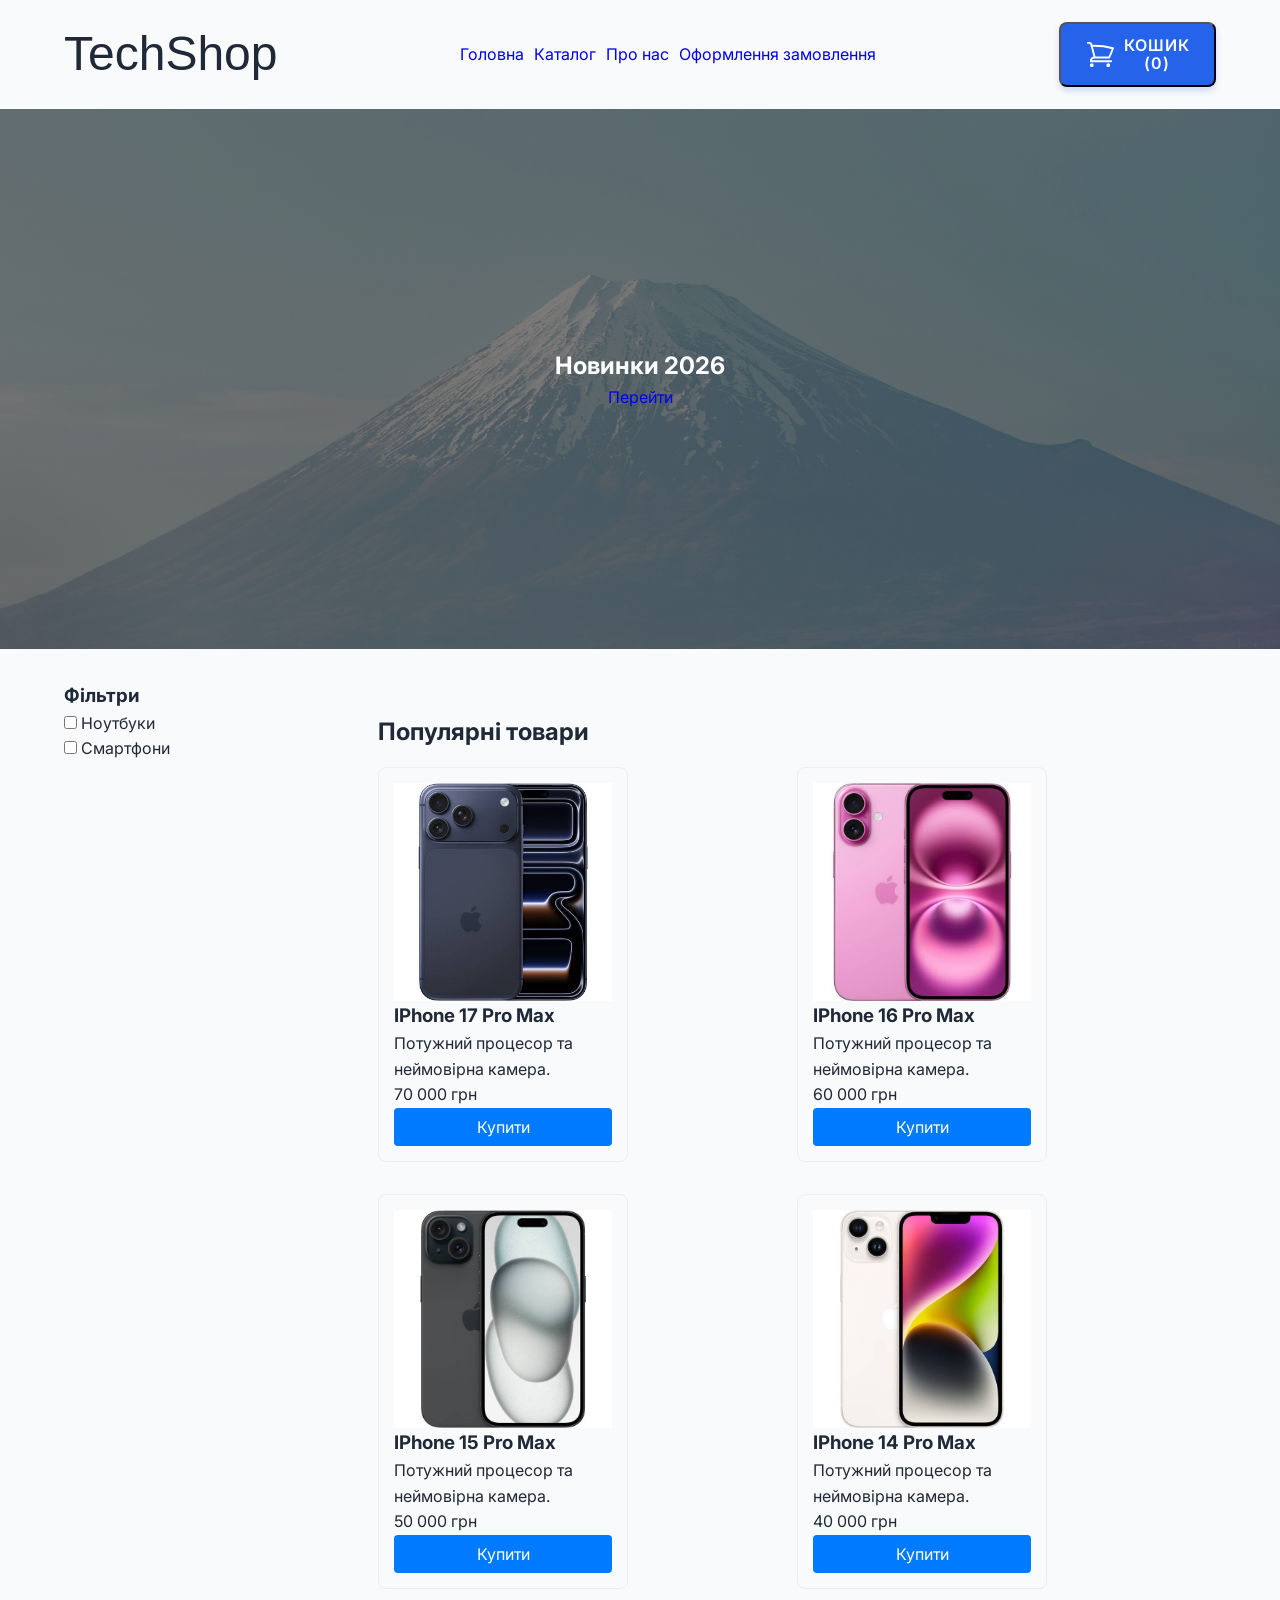
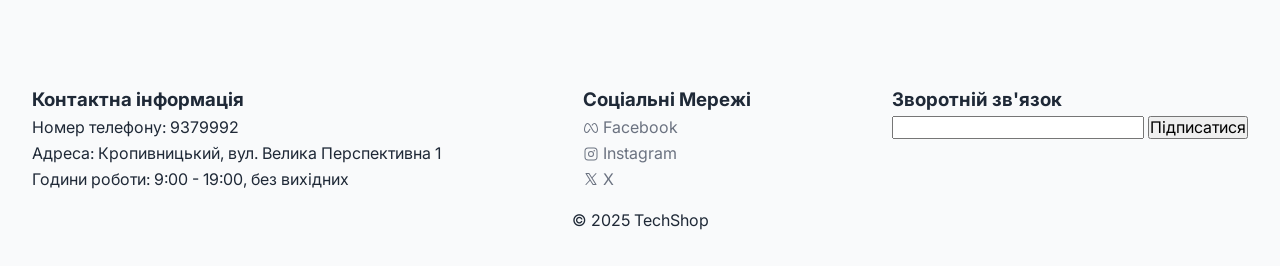
<file: index.html>
<!DOCTYPE html>
<html lang="en">
<head>
  <meta charset="UTF-8">
  <meta name="viewport" content="width=device-width, initial-scale=1.0">
  <title>TechShop - Магазин гаджетів</title>
  <link rel="preconnect" href="https://fonts.googleapis.com">
  <link rel="preconnect" href="https://fonts.gstatic.com" crossorigin>
  <link href="https://fonts.googleapis.com/css2?family=Inter:wght@400;600;700&display=swap" rel="stylesheet">
  <link href="https://fonts.cdnfonts.com/css/hermann-gotisch" rel="stylesheet">
  <link rel="stylesheet" href="./assets/css/normalize.css" />
  <link rel="stylesheet" href="./assets/css/style.css" />
</head>
<body>
  <header class="header">
  <div class="logo">TechShop</div>
  
  <nav class="main-nav">
    <button class="menu-toggle" aria-label="Відкрити меню">
      <svg xmlns="http://www.w3.org/2000/svg" width="32" height="32" fill="#000000" viewBox="0 0 256 256"><path d="M224,128a8,8,0,0,1-8,8H40a8,8,0,0,1,0-16H216A8,8,0,0,1,224,128ZM40,72H216a8,8,0,0,0,0-16H40a8,8,0,0,0,0,16ZM216,184H40a8,8,0,0,0,0,16H216a8,8,0,0,0,0-16Z"></path></svg>
    </button>

    <ul class="nav-list">
      <li><a href="./index.html">Головна</a></li>
      <li><a href="#">Каталог</a></li>
      <li><a href="#">Про нас</a></li>
      <li>
        <a href="./checkout.html">Оформлення замовлення</a>
      </li>
    </ul>
  </nav>

  <div class="user-actions">
    <button class="btn btn-cart">
      <svg xmlns="http://www.w3.org/2000/svg" fill="none" viewBox="0 0 24 24" stroke-width="1.5" stroke="currentColor" class="size-6">
        <path stroke-linecap="round" stroke-linejoin="round" d="M2.25 3h1.386c.51 0 .955.343 1.087.835l.383 1.437M7.5 14.25a3 3 0 0 0-3 3h15.75m-12.75-3h11.218c1.121-2.3 2.1-4.684 2.924-7.138a60.114 60.114 0 0 0-16.536-1.84M7.5 14.25 5.106 5.272M6 20.25a.75.75 0 1 1-1.5 0 .75.75 0 0 1 1.5 0Zm12.75 0a.75.75 0 1 1-1.5 0 .75.75 0 0 1 1.5 0Z" />
      </svg>
      Кошик (0)
    </button>
  </div>
</header>
  <main>
    <section class="hero">
      <h2>Новинки 2026</h2>
      <a href="#">Перейти</a>
    </section>

    <main class="page-layout">
      <aside class="sidebar">
        <h3>Фільтри</h3>
        <!-- Тут будуть чекбокси категорій, напр. Ноутбуки, Смартфони -->
        <ul>
          <li><input type="checkbox" /> Ноутбуки</li>
          <li><input type="checkbox" /> Смартфони</li>
        </ul>
      </aside>

        <section class="content-block">
          <h2 class="content-block-title">Популярні товари</h2>

          <div class="products-grid">
            <div class="product-card">
              <img src="./assets/img/iphone-17.jpg" alt="Product Name" class="product-img">
              <h3 class="product-title">IPhone 17 Pro Max</h3>
              <p class="product-desc">Потужний процесор та неймовірна камера.</p>
              <span class="product-price">70 000 грн</span>
              <button class="btn-buy">Купити</button>
            </div>

            <div class="product-card">
              <img src="./assets/img/iphone-16.jpg" alt="Product Name" class="product-img">
              <h3 class="product-title">IPhone 16 Pro Max</h3>
              <p class="product-desc">Потужний процесор та неймовірна камера.</p>
              <span class="product-price">60 000 грн</span>
              <button class="btn-buy">Купити</button>
            </div>

            <div class="product-card">
              <img src="./assets/img/iphone-15.jpg" alt="Product Name" class="product-img">
              <h3 class="product-title">IPhone 15 Pro Max</h3>
              <p class="product-desc">Потужний процесор та неймовірна камера.</p>
              <span class="product-price">50 000 грн</span>
              <button class="btn-buy">Купити</button>
            </div>

            <div class="product-card">
              <img src="./assets/img/iphone-14.jpg" alt="Product Name" class="product-img">
              <h3 class="product-title">IPhone 14 Pro Max</h3>
              <p class="product-desc">Потужний процесор та неймовірна камера.</p>
              <span class="product-price">40 000 грн</span>
              <button class="btn-buy">Купити</button>
            </div>
          </div>
        </section>
    </main>
  </main>
  <footer class="footer">
    <div class="footer-grid">
      <div>
        <h3>Контактна інформація</h3>
        <ul>
          <li>Номер телефону: 9379992</li>
          <li>Адреса: Кропивницький, вул. Велика Перспективна 1</li>
          <li>Години роботи: 9:00 - 19:00, без вихідних</li>
        </p>
      </div>
      <div>
        <h3>Соціальні Мережі</h3>
        <ul class="social-links">
          <li>
            <a href="#">
              <svg xmlns="http://www.w3.org/2000/svg" width="32" height="32" fill="#000000" viewBox="0 0 256 256"><path d="M240,149.31c0,16.11-3.17,29.89-9.17,39.84-7.43,12.33-19,18.85-33.39,18.85-27.94,0-47.78-37-68.78-76.22C111.64,100,92.35,64,74,64c-9.38,0-19.94,10-28.25,26.67A138.18,138.18,0,0,0,32,149.31c0,13.2,2.38,24.12,6.88,31.58S49.82,192,58.56,192c15.12,0,30.85-24.54,44.23-48.55a8,8,0,0,1,14,7.8C101.46,178.71,83.07,208,58.56,208c-14.41,0-26-6.52-33.39-18.85-6-10-9.17-23.73-9.17-39.84A154.81,154.81,0,0,1,31.42,83.54C42.82,60.62,57.94,48,74,48c27.94,0,47.77,37,68.78,76.22C159.79,156,179.08,192,197.44,192c8.74,0,15.18-3.63,19.68-11.11S224,162.51,224,149.31a138.18,138.18,0,0,0-13.74-58.64C202,74,191.39,64,182,64c-8.36,0-17.68,7.48-28.51,22.88a8,8,0,1,1-13.08-9.21c9-12.74,23-29.67,41.59-29.67,16.05,0,31.17,12.62,42.57,35.54A154.81,154.81,0,0,1,240,149.31Z"></path></svg>
              Facebook
            </a>
          </li>
          <li>
            <a href="#">
              <svg xmlns="http://www.w3.org/2000/svg" width="32" height="32" fill="#000000" viewBox="0 0 256 256"><path d="M128,80a48,48,0,1,0,48,48A48.05,48.05,0,0,0,128,80Zm0,80a32,32,0,1,1,32-32A32,32,0,0,1,128,160ZM176,24H80A56.06,56.06,0,0,0,24,80v96a56.06,56.06,0,0,0,56,56h96a56.06,56.06,0,0,0,56-56V80A56.06,56.06,0,0,0,176,24Zm40,152a40,40,0,0,1-40,40H80a40,40,0,0,1-40-40V80A40,40,0,0,1,80,40h96a40,40,0,0,1,40,40ZM192,76a12,12,0,1,1-12-12A12,12,0,0,1,192,76Z"></path></svg>
              Instagram
            </a>
          </li>
          <li>
            <a href="#">
              <svg xmlns="http://www.w3.org/2000/svg" width="32" height="32" fill="#000000" viewBox="0 0 256 256"><path d="M214.75,211.71l-62.6-98.38,61.77-67.95a8,8,0,0,0-11.84-10.76L143.24,99.34,102.75,35.71A8,8,0,0,0,96,32H48a8,8,0,0,0-6.75,12.3l62.6,98.37-61.77,68a8,8,0,1,0,11.84,10.76l58.84-64.72,40.49,63.63A8,8,0,0,0,160,224h48a8,8,0,0,0,6.75-12.29ZM164.39,208,62.57,48h29L193.43,208Z"></path></svg>
              X
            </a>
          </li>
        </ul>
      </div>
      <div>
        <h3>Зворотній зв'язок</h3>
        <form>
          <input type="email">
          <button>Підписатися</button>
        </form>
      </div>
    </div>
    <div class="footer-bottom">
      <p>&copy; 2025 TechShop</p>
    </div>
  </footer>
</body>
</html>
</file>
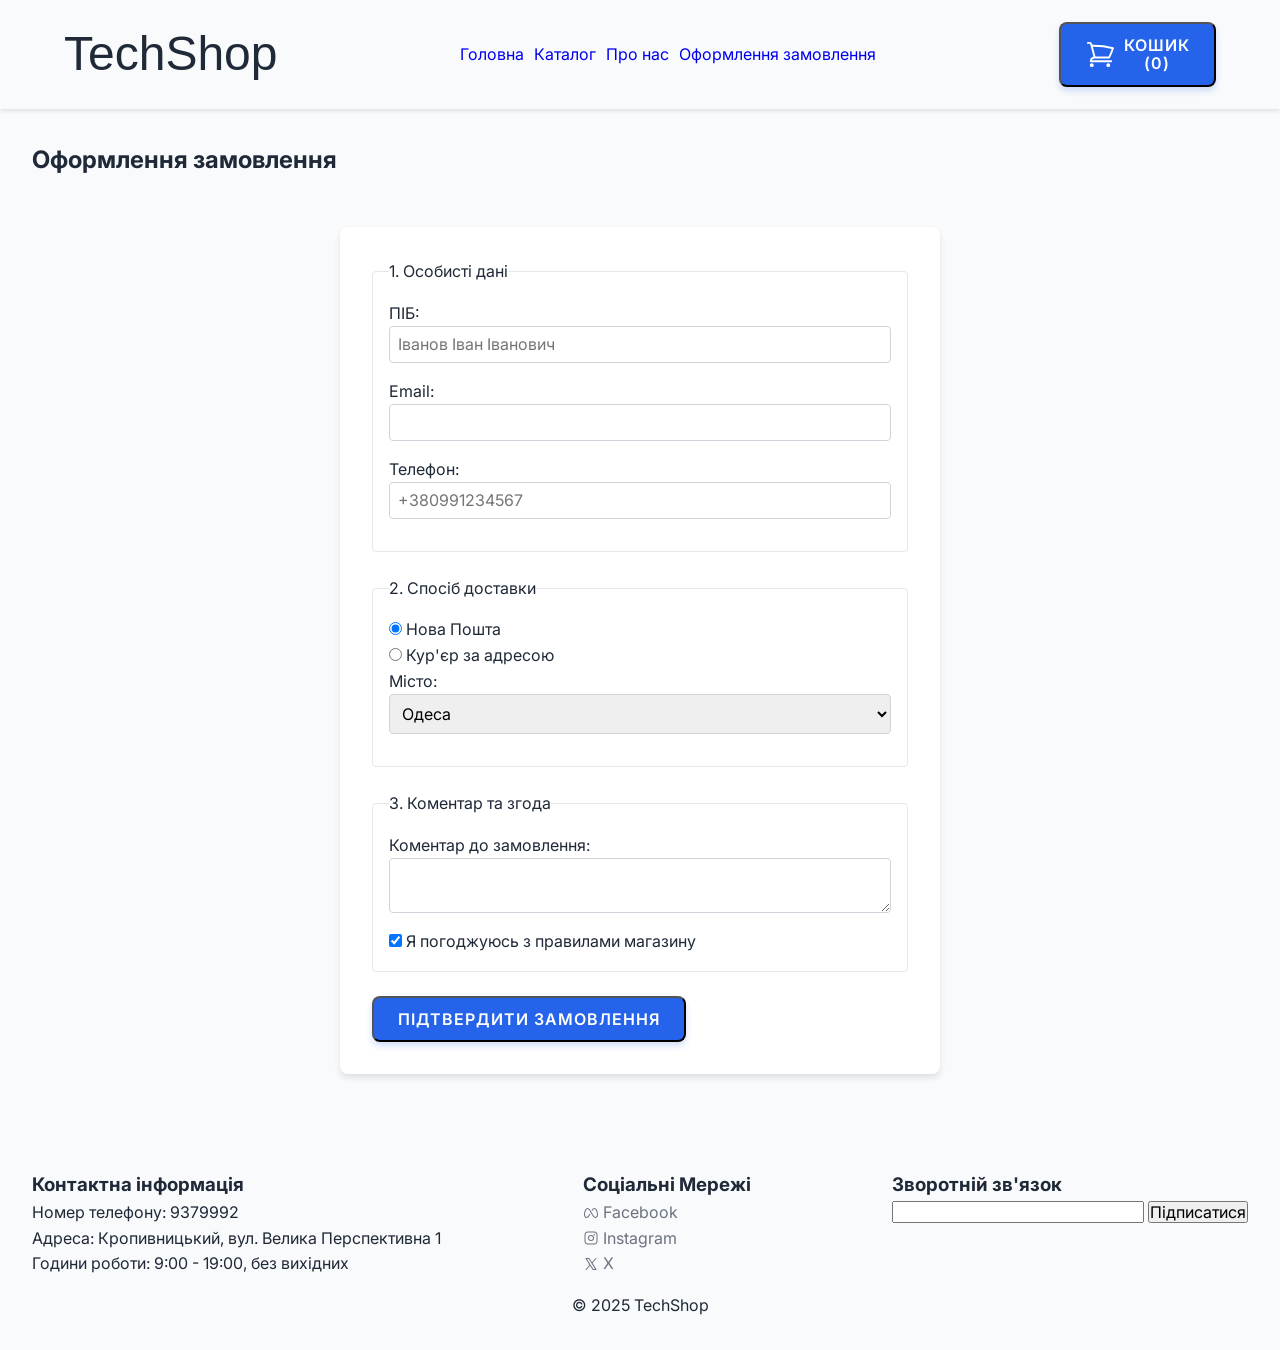
<file: checkout.html>
<!DOCTYPE html>
<html lang="en">
<head>
  <meta charset="UTF-8">
  <meta name="viewport" content="width=device-width, initial-scale=1.0">
  <title>TechShop - Магазин гаджетів</title>
  <link rel="preconnect" href="https://fonts.googleapis.com">
  <link rel="preconnect" href="https://fonts.gstatic.com" crossorigin>
  <link href="https://fonts.googleapis.com/css2?family=Inter:wght@400;600;700&display=swap" rel="stylesheet">
  <link href="https://fonts.cdnfonts.com/css/hermann-gotisch" rel="stylesheet">
  <link rel="stylesheet" href="./assets/css/normalize.css" />
  <link rel="stylesheet" href="./assets/css/style.css" />
  <link rel="stylesheet" href="./assets/css/form.css" />
</head>
<body>
  <header class="header">
  <div class="logo">
    <a href="./index.html">TechShop</a>
  </div>
  
  <nav class="main-nav">
    <button class="menu-toggle" aria-label="Відкрити меню">
      <svg xmlns="http://www.w3.org/2000/svg" width="32" height="32" fill="#000000" viewBox="0 0 256 256"><path d="M224,128a8,8,0,0,1-8,8H40a8,8,0,0,1,0-16H216A8,8,0,0,1,224,128ZM40,72H216a8,8,0,0,0,0-16H40a8,8,0,0,0,0,16ZM216,184H40a8,8,0,0,0,0,16H216a8,8,0,0,0,0-16Z"></path></svg>
    </button>

    <ul class="nav-list">
      <li><a href="./index.html">Головна</a></li>
      <li><a href="#">Каталог</a></li>
      <li><a href="#">Про нас</a></li>
      <li>
        <a href="./checkout.html">Оформлення замовлення</a>
      </li>
    </ul>
  </nav>

  <div class="user-actions">
    <button class="btn btn-cart">
      <svg xmlns="http://www.w3.org/2000/svg" fill="none" viewBox="0 0 24 24" stroke-width="1.5" stroke="currentColor" class="size-6">
        <path stroke-linecap="round" stroke-linejoin="round" d="M2.25 3h1.386c.51 0 .955.343 1.087.835l.383 1.437M7.5 14.25a3 3 0 0 0-3 3h15.75m-12.75-3h11.218c1.121-2.3 2.1-4.684 2.924-7.138a60.114 60.114 0 0 0-16.536-1.84M7.5 14.25 5.106 5.272M6 20.25a.75.75 0 1 1-1.5 0 .75.75 0 0 1 1.5 0Zm12.75 0a.75.75 0 1 1-1.5 0 .75.75 0 0 1 1.5 0Z" />
      </svg>
      Кошик (0)
    </button>
  </div>
</header>
  <main class="content-block">
    <h2>Оформлення замовлення</h2>

    <form action="#" method="POST" class="checkout-form">
      <fieldset>
        <legend>1. Особисті дані</legend>
        <div class="form-group">
          <label for="fullName">ПІБ:</label>
          <input
            type="text"
            id="fullName"
            name="fullName"
            required
            placeholder="Іванов Іван Іванович"
          />
        </div>
        <div class="form-group">
          <label for="email">Email:</label>
          <input type="email" id="email" name="email" required />
        </div>
        <div class="form-group">
          <label for="phone">Телефон:</label>
          <!-- Валідація на 10-12 цифр + код країни -->
          <input
            type="tel"
            id="phone"
            name="phone"
            pattern="[\+]\d{2}\d{10}"
            placeholder="+380991234567"
            required
            title="Формат: +380XXXXXXXXX"
          />
        </div>
      </fieldset>

      <fieldset>
        <legend>2. Спосіб доставки</legend>
        <div class="form-radio">
          <input
            type="radio"
            id="deliveryNova"
            name="delivery"
            value="nova_poshta"
            checked
          />
          <label for="deliveryNova">Нова Пошта</label>
        </div>
        <div class="form-radio">
          <input
            type="radio"
            id="deliveryCourier"
            name="delivery"
            value="courier"
          />
          <label for="deliveryCourier">Кур'єр за адресою</label>
        </div>

        <div class="form-group">
          <label for="city">Місто:</label>
          <select id="city" name="city">
            <option value="odesa">Одеса</option>
            <option value="kyiv">Київ</option>
            <option value="lviv">Львів</option>
          </select>
        </div>
      </fieldset>

      <fieldset>
        <legend>3. Коментар та згода</legend>

        <div class="form-group">
          <label for="comment">Коментар до замовлення:</label>
          <textarea id="comment" name="comment"></textarea>
        </div>

        <div class="form-radio">
          <input
            type="checkbox"
            id="confirmTerms"
            name="confirmTerms"
            value="confirm_terms"
            checked
          />
          <label for="confirmTerms">Я погоджуюсь з правилами магазину</label>
        </div>
      </fieldset>

      <button type="submit" class="btn btn-primary">Підтвердити замовлення</button>
    </form>
  </main>
  <footer class="footer">
    <div class="footer-grid">
      <div>
        <h3>Контактна інформація</h3>
        <ul>
          <li>Номер телефону: 9379992</li>
          <li>Адреса: Кропивницький, вул. Велика Перспективна 1</li>
          <li>Години роботи: 9:00 - 19:00, без вихідних</li>
        </p>
      </div>
      <div>
        <h3>Соціальні Мережі</h3>
        <ul class="social-links">
          <li>
            <a href="#">
              <svg xmlns="http://www.w3.org/2000/svg" width="32" height="32" fill="#000000" viewBox="0 0 256 256"><path d="M240,149.31c0,16.11-3.17,29.89-9.17,39.84-7.43,12.33-19,18.85-33.39,18.85-27.94,0-47.78-37-68.78-76.22C111.64,100,92.35,64,74,64c-9.38,0-19.94,10-28.25,26.67A138.18,138.18,0,0,0,32,149.31c0,13.2,2.38,24.12,6.88,31.58S49.82,192,58.56,192c15.12,0,30.85-24.54,44.23-48.55a8,8,0,0,1,14,7.8C101.46,178.71,83.07,208,58.56,208c-14.41,0-26-6.52-33.39-18.85-6-10-9.17-23.73-9.17-39.84A154.81,154.81,0,0,1,31.42,83.54C42.82,60.62,57.94,48,74,48c27.94,0,47.77,37,68.78,76.22C159.79,156,179.08,192,197.44,192c8.74,0,15.18-3.63,19.68-11.11S224,162.51,224,149.31a138.18,138.18,0,0,0-13.74-58.64C202,74,191.39,64,182,64c-8.36,0-17.68,7.48-28.51,22.88a8,8,0,1,1-13.08-9.21c9-12.74,23-29.67,41.59-29.67,16.05,0,31.17,12.62,42.57,35.54A154.81,154.81,0,0,1,240,149.31Z"></path></svg>
              Facebook
            </a>
          </li>
          <li>
            <a href="#">
              <svg xmlns="http://www.w3.org/2000/svg" width="32" height="32" fill="#000000" viewBox="0 0 256 256"><path d="M128,80a48,48,0,1,0,48,48A48.05,48.05,0,0,0,128,80Zm0,80a32,32,0,1,1,32-32A32,32,0,0,1,128,160ZM176,24H80A56.06,56.06,0,0,0,24,80v96a56.06,56.06,0,0,0,56,56h96a56.06,56.06,0,0,0,56-56V80A56.06,56.06,0,0,0,176,24Zm40,152a40,40,0,0,1-40,40H80a40,40,0,0,1-40-40V80A40,40,0,0,1,80,40h96a40,40,0,0,1,40,40ZM192,76a12,12,0,1,1-12-12A12,12,0,0,1,192,76Z"></path></svg>
              Instagram
            </a>
          </li>
          <li>
            <a href="#">
              <svg xmlns="http://www.w3.org/2000/svg" width="32" height="32" fill="#000000" viewBox="0 0 256 256"><path d="M214.75,211.71l-62.6-98.38,61.77-67.95a8,8,0,0,0-11.84-10.76L143.24,99.34,102.75,35.71A8,8,0,0,0,96,32H48a8,8,0,0,0-6.75,12.3l62.6,98.37-61.77,68a8,8,0,1,0,11.84,10.76l58.84-64.72,40.49,63.63A8,8,0,0,0,160,224h48a8,8,0,0,0,6.75-12.29ZM164.39,208,62.57,48h29L193.43,208Z"></path></svg>
              X
            </a>
          </li>
        </ul>
      </div>
      <div>
        <h3>Зворотній зв'язок</h3>
        <form>
          <input type="email">
          <button>Підписатися</button>
        </form>
      </div>
    </div>
    <div class="footer-bottom">
      <p>&copy; 2025 TechShop</p>
    </div>
  </footer>
</body>
</html>
</file>
<file: assets/css/style.css>
/* Скидання відступів та рамок для всіх елементів */
* {
  margin: 0;
  padding: 0;
  box-sizing: border-box; /* Розміри елемента включають внутрішні відступи та рамки */
}

ul {
  list-style-type: none;
}

a {
  text-decoration: none;
}

a:hover {
  text-decoration: underline;
  color: var(--primary-color);
}

/* Глобальні змінні проєкту (Палітра TechShop) */
:root {
  --primary-color: #2563eb; /* Ваш фірмовий синій */
  --primary-hover: #1d4ed8; /* Колір при наведенні */
  --accent-color: #f59e0b;  /* Акцентний помаранчевий */
  --text-dark: #1f2937;     /* Основний текст */
  --text-light: #6b7280;    /* Другорядний текст */
  --bg-color: #f9fafb;      /* Фон сторінки */
  --font-main: "Inter", sans-serif;
}

body {
  font-family: var(--font-main);
  background-color: var(--bg-color);
  color: var(--text-dark);
  line-height: 1.6; /* Покращує читабельність тексту */
  font-size: 16px;
}

footer a {
  color: var(--text-light); /* Посилання лише у футері будуть сірими */
}

.logo {
  font-family: 'Hermann-Gotisch', sans-serif;
  font-size: 3em;
}

.logo a {
  color: inherit; /* blue colors for links too */
  text-decoration: inherit; /* no underline */
}

.btn {
  display: inline-block;
  padding: 12px 24px;
  background-color: var(--primary-color);
  color: white;
  border-radius: 8px;
  font-weight: 600;
  text-transform: uppercase; /* Текст великими літерами */
  letter-spacing: 1px;       /* Розрідження літер */
  transition: all 0.3s ease;
  box-shadow: 0 4px 6px rgba(37, 99, 235, 0.2); /* Ніжна синя тінь */
}

.btn-cart {
  display: flex;
  align-items: center;
  gap: 0.5rem;
}

.btn:hover {
  background-color: var(--primary-hover);
  transform: translateY(-2px); /* Кнопка ніби піднімається */
  box-shadow: 0 6px 12px rgba(37, 99, 235, 0.3);
}

.hero {
  height: 60vh; /* 60% висоти екрану */
  background-image: linear-gradient(rgba(0,0,0,0.5), rgba(0,0,0,0.5)), url('../img/header-img.jpg');
  background-size: cover;
  background-position: center;
  display: flex;
  flex-direction: column;
  justify-content: center;
  align-items: center;
  text-align: center;
  color: white;
}

.hero h1 {
  font-size: 3rem;
  text-shadow: 2px 2px 4px rgba(0,0,0,0.5);
}

.header {
  display: flex;
  justify-content: space-between; /* Розставляє блоки по краях */
  align-items: center; /* Центрує лого та кнопки по вертикалі */
  padding: 1rem 5%;
  background-color: var(--bg-color);
  box-shadow: 0 2px 4px rgba(0,0,0,0.1);
}

.product-card {
  display: flex;
  flex-direction: column;
  width: calc(25% - 20px); /* 4 картки в ряд */
  min-width: 250px;
  border: 1px solid #eee;
  padding: 15px;
  border-radius: 8px;
}
.product-card button {
  margin-top: auto; /* Штовхає кнопку в самий низ картки */
  padding: 10px;
  background-color: #007bff;
  color: white;
  border: none;
  border-radius: 4px;
  cursor: pointer;
}

.products-grid {
  display: grid;
  /* Магічна формула: Автоматично розставляй картки з мінімальною шириною 280px та розтягуй до 1fr */
  grid-template-columns: repeat(auto-fill, minmax(280px, 1fr));
  gap: 2rem;
}

.footer-grid {
  display: flex;
  flex-wrap: wrap; 
  gap: 20px;
  justify-content: space-between
}

.footer-bottom {
  text-align: center;
}

.footer {
  display: flex;
  flex-direction: column;
  gap: 16px;
  padding: 32px;
}

.social-links a {
  display: flex;
  align-items: center;
  gap: 4px;
}

.social-links a svg {
  fill: var(--text-light);
  width: 16px;
  height: 16px;
}

.social-links a:hover svg {
  fill: var(--primary-color);
  width: 16px;
  height: 16px;
}

.content-block {
  padding: 32px;
  display: flex;
  gap: 16px;
  flex-direction: column;
}

.nav-list {
  display: flex;
  flex-direction: row;
  gap: 10px;
}

.menu-toggle {
  display: none;
  background: none;
  border: none;
  cursor: pointer;
}

.page-layout {
  display: grid;
  /* Перша колонка (сайдбар) - 250px, друга (контент) - бере решту місця (1fr) */
  grid-template-columns: 250px 1fr;
  gap: 2rem;
  padding: 2rem 5%;
}

@media screen and (max-width: 768px) {
  .menu-toggle {
    display: block; /* Показуємо бургер */
  }

  .main-nav ul {
    display: none; /* Ховаємо горизонтальне меню. У JS семестрі ми навчимось відкривати його по кліку */
  }

  /* Зменшуємо шрифти для мобільних */
  h2 {
    font-size: 1.5rem;
  }

  .page-layout {
    /* Перемикаємо на один стовпець: сайдбар і контент будуть один під одним */
    grid-template-columns: 1fr;
    padding: 1rem; /* Відступи на телефоні мають бути менші */
  }

  /* Можна також сховати логотип по центру в хедері для економії місця (як приклад) */
  .header {
    flex-direction: column;
    gap: 1rem;
  }
}
</file>
<file: assets/css/form.css>
.checkout-form {
  width: 600px;
  margin: 2rem auto; /* Центрування на сторінці */
  background: #fff;
  padding: 2rem;
  border-radius: 8px;
  box-shadow: 0 4px 6px rgba(0, 0, 0, 0.1);
}

fieldset {
  border: 1px solid #e5e7eb;
  padding: 1rem;
  margin-bottom: 1.5rem;
  border-radius: 4px;
}

.form-group {
  display: flex;
  flex-direction: column;
  margin-bottom: 1rem;
}

.form-group input,
.form-group select,
.form-group textarea {
  padding: 0.5rem;
  border: 1px solid #d1d5db;
  border-radius: 4px;
  font-family: inherit;
}

.form-group input:invalid:focus {
  border-color: red;
  outline: none;
}
.form-group input:valid {
  border-color: green;
}

@media screen and (max-width: 768px) {
  .checkout-form {
    width: auto;
  }
}
</file>
